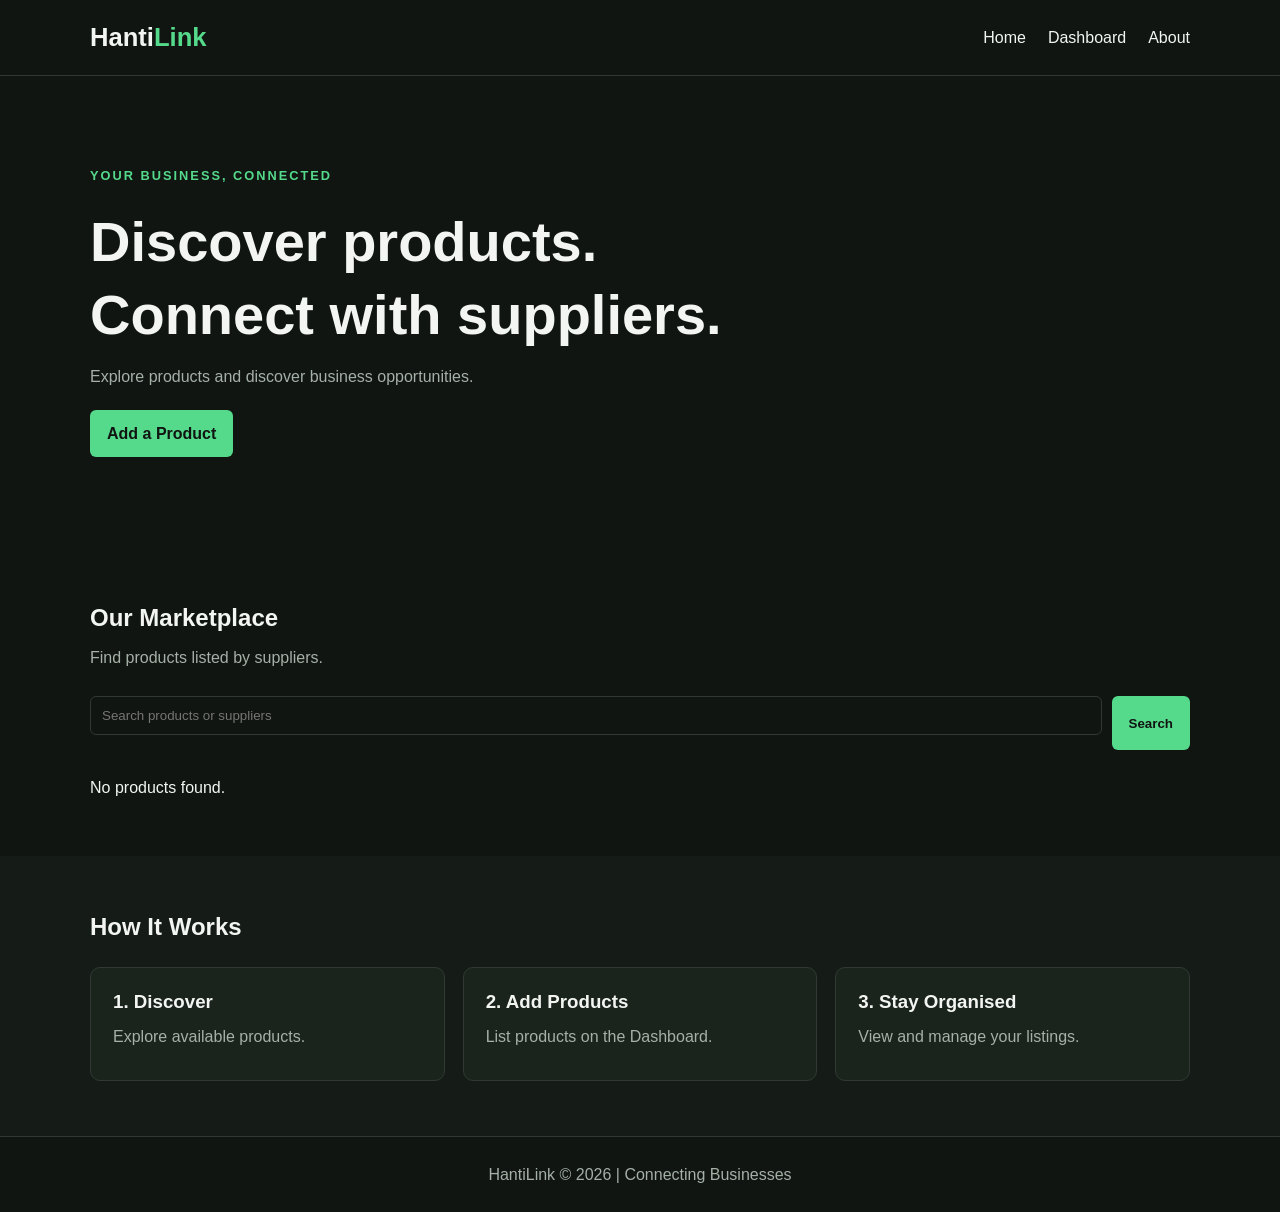
<file: index.html>
<!DOCTYPE html>
<html lang="en">
<head>
    <meta charset="UTF-8">
    <meta name="viewport" content="width=device-width, initial-scale=1">
    <title>HantiLink | Home</title>
    <link rel="stylesheet" href="style.css">
    <script src="script.js" defer></script>
</head>
<body>
    <header>
        <nav class="container navbar">
            <a class="logo" href="index.html">Hanti<span>Link</span></a>
            <div class="links">
                <a href="index.html">Home</a>
                <a href="dashboard.html">Dashboard</a>
                <a href="about.html">About</a>
            </div>
        </nav>
    </header>

    <main>
        <section class="hero container">
            <p class="tag">YOUR BUSINESS, CONNECTED</p>
            <h1>Discover products.<br>Connect with suppliers.</h1>
            <p>Explore products and discover business opportunities.</p>
            <a class="button" href="dashboard.html">Add a Product</a>
        </section>

        <section class="container section">
            <h2>Our Marketplace</h2>
            <p>Find products listed by suppliers.</p>
            <form id="search-form" class="search">
                <input id="search-input" type="search"
                    placeholder="Search products or suppliers"
                    aria-label="Search products">
                <button class="button" type="submit">Search</button>
            </form>
            <p id="search-message" aria-live="polite"></p>
            <div id="product-list" class="products"></div>
        </section>

        <section class="section intro">
            <div class="container">
                <h2>How It Works</h2>
                <div class="products">
                    <article class="card">
                        <h3>1. Discover</h3>
                        <p>Explore available products.</p>
                    </article>
                    <article class="card">
                        <h3>2. Add Products</h3>
                        <p>List products on the Dashboard.</p>
                    </article>
                    <article class="card">
                        <h3>3. Stay Organised</h3>
                        <p>View and manage your listings.</p>
                    </article>
                </div>
            </div>
        </section>
    </main>

    <footer class="footer">
        <p>HantiLink &copy; 2026 | Connecting Businesses</p>
    </footer>
</body>
</html>
</file>
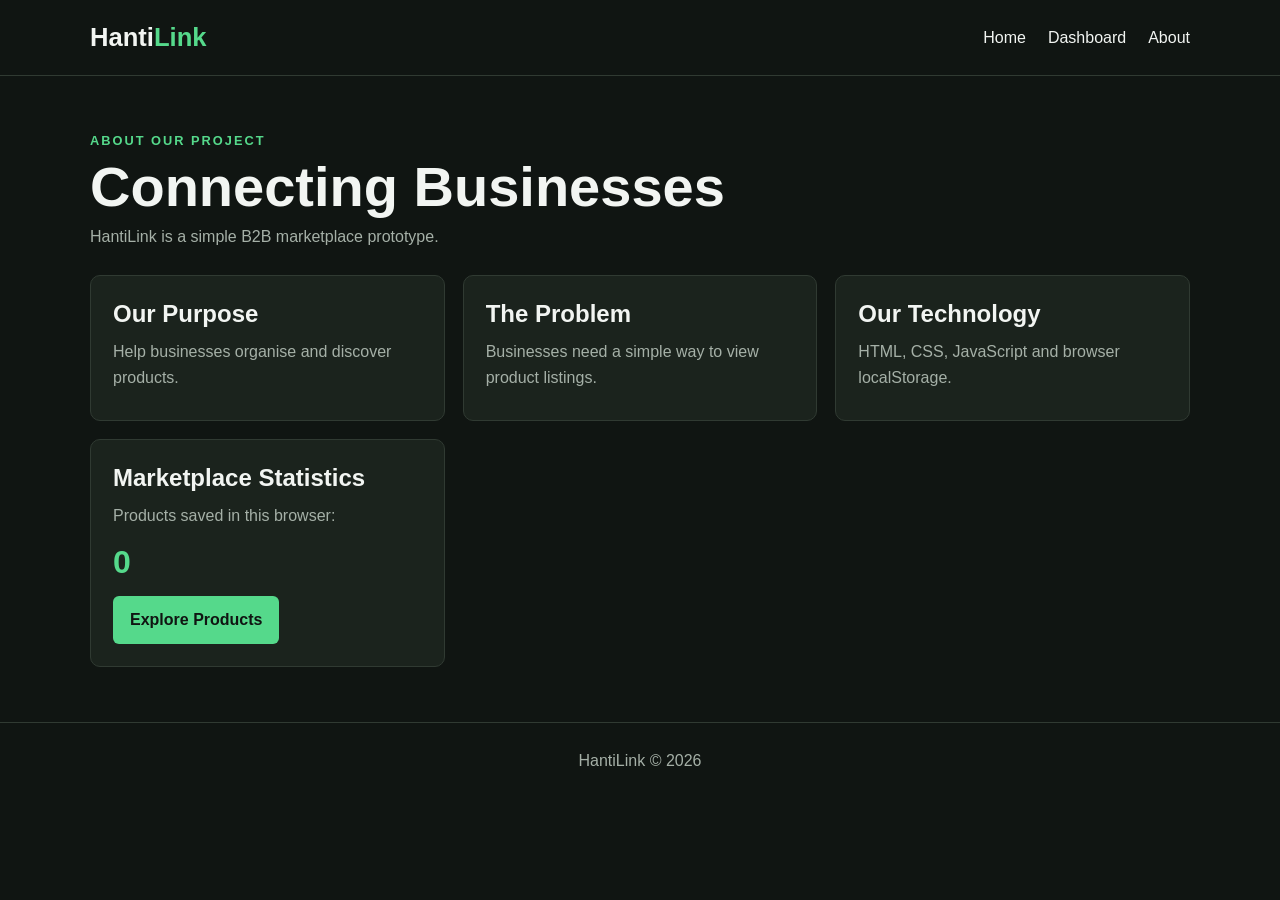
<file: about.html>
<!DOCTYPE html>
<html lang="en">
<head>
    <meta charset="UTF-8">
    <meta name="viewport" content="width=device-width, initial-scale=1">
    <title>HantiLink | About</title>
    <link rel="stylesheet" href="style.css">
    <script src="script.js" defer></script>
</head>
<body>
    <header>
        <nav class="container navbar">
            <a class="logo" href="index.html">Hanti<span>Link</span></a>
            <div class="links">
                <a href="index.html">Home</a>
                <a href="dashboard.html">Dashboard</a>
                <a href="about.html">About</a>
            </div>
        </nav>
    </header>

    <main class="container section">
        <p class="tag">ABOUT OUR PROJECT</p>
        <h1>Connecting Businesses</h1>
        <p>HantiLink is a simple B2B marketplace prototype.</p>

        <div class="products">
            <article class="card">
                <h2>Our Purpose</h2>
                <p>Help businesses organise and discover products.</p>
            </article>
            <article class="card">
                <h2>The Problem</h2>
                <p>Businesses need a simple way to view product listings.</p>
            </article>
            <article class="card">
                <h2>Our Technology</h2>
                <p>HTML, CSS, JavaScript and browser localStorage.</p>
            </article>
            <article class="card">
                <h2>Marketplace Statistics</h2>
                <p>Products saved in this browser:</p>
                <p id="about-count" class="count">0</p>
                <a class="button" href="index.html">Explore Products</a>
            </article>
        </div>
    </main>

    <footer class="footer">
        <p>HantiLink &copy; 2026</p>
    </footer>
</body>
</html>
</file>
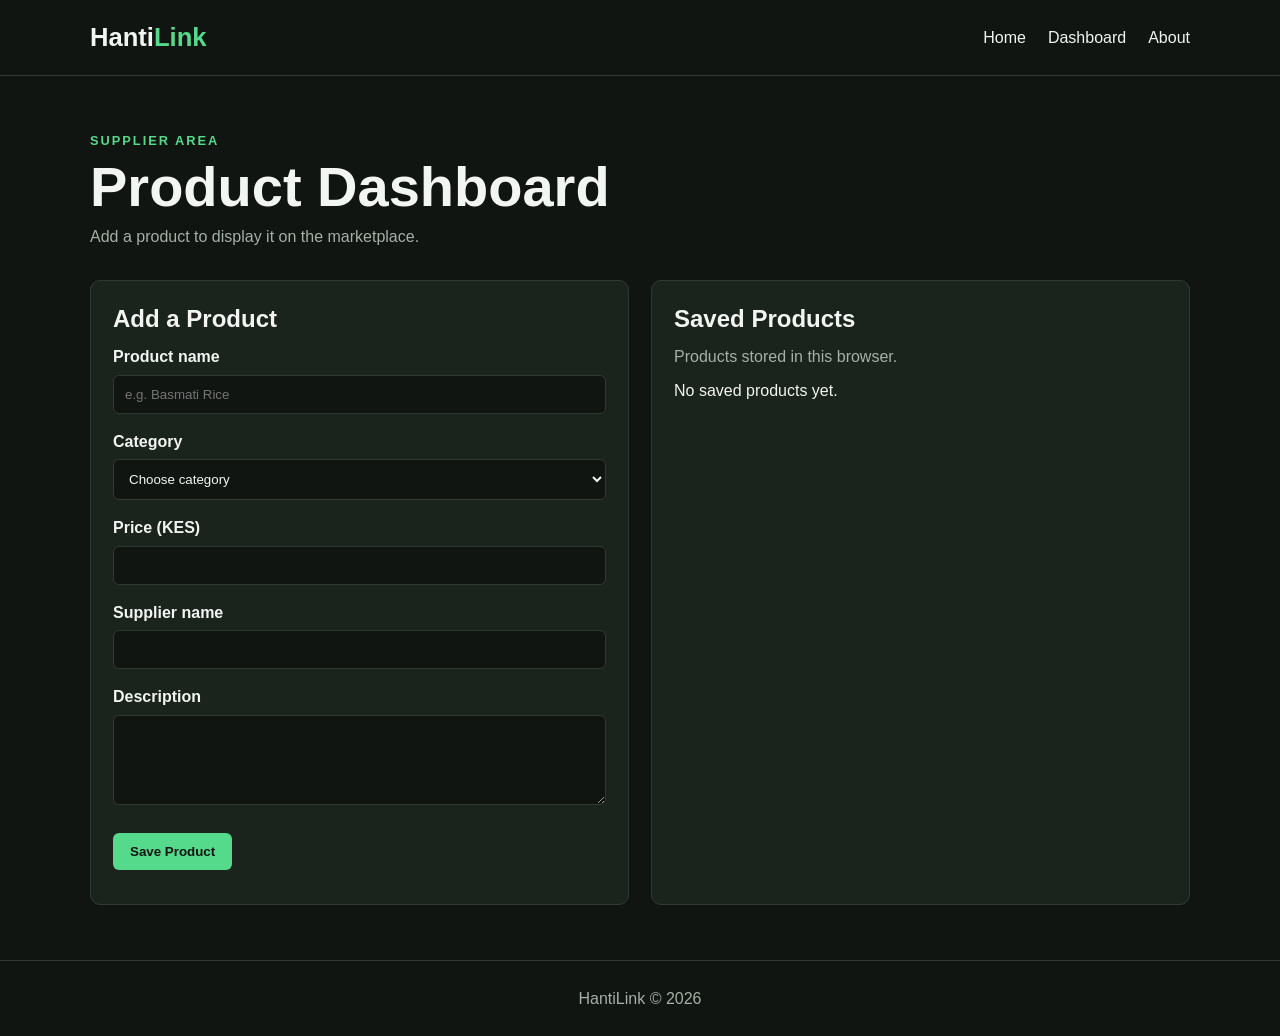
<file: dashboard.html>
<!DOCTYPE html>
<html lang="en">
<head>
    <meta charset="UTF-8">
    <meta name="viewport" content="width=device-width, initial-scale=1">
    <title>HantiLink | Dashboard</title>
    <link rel="stylesheet" href="style.css">
    <script src="script.js" defer></script>
</head>
<body>
    <header>
        <nav class="container navbar">
            <a class="logo" href="index.html">Hanti<span>Link</span></a>
            <div class="links">
                <a href="index.html">Home</a>
                <a href="dashboard.html">Dashboard</a>
                <a href="about.html">About</a>
            </div>
        </nav>
    </header>

    <main class="container section">
        <p class="tag">SUPPLIER AREA</p>
        <h1>Product Dashboard</h1>
        <p>Add a product to display it on the marketplace.</p>

        <div class="layout">
            <section class="card">
                <h2>Add a Product</h2>
                <form id="product-form">
                    <label for="product-name">Product name</label>
                    <input id="product-name" maxlength="70"
                        required placeholder="e.g. Basmati Rice">

                    <label for="product-category">Category</label>
                    <select id="product-category" required>
                        <option value="">Choose category</option>
                        <option>Agriculture</option>
                        <option>Electronics</option>
                        <option>Furniture</option>
                        <option>Clothing</option>
                        <option>Other</option>
                    </select>

                    <label for="product-price">Price (KES)</label>
                    <input id="product-price" type="number"
                        min="0.01" step="0.01" required>

                    <label for="supplier-name">Supplier name</label>
                    <input id="supplier-name" maxlength="70" required>

                    <label for="product-description">Description</label>
                    <textarea id="product-description"
                        maxlength="250" required></textarea>

                    <button class="button" type="submit">Save Product</button>
                    <p id="form-message" aria-live="polite"></p>
                </form>
            </section>

            <section class="card">
                <h2>Saved Products</h2>
                <p>Products stored in this browser.</p>
                <div id="saved-list"></div>
            </section>
        </div>
    </main>

    <footer class="footer">
        <p>HantiLink &copy; 2026</p>
    </footer>
</body>
</html>
</file>
<file: style.css>
* {
    box-sizing: border-box;
    margin: 0;
    padding: 0;
}

:root {
    --bg: #101512;
    --card: #1b231d;
    --green: #55d98b;
    --text: #f2f5f2;
    --muted: #a5b0a7;
    --border: #303a32;
}

body {
    background: var(--bg);
    color: var(--text);
    font-family: Arial, sans-serif;
    line-height: 1.6;
}

a { color: inherit; text-decoration: none; }
p { color: var(--muted); }
h1, h2, h3 { line-height: 1.3; }
h1 { font-size: clamp(2rem, 5vw, 3.5rem); }
h2 { margin-bottom: 12px; }
.container { width: 90%; max-width: 1100px; margin: auto; }

header { border-bottom: 1px solid var(--border); }
.navbar {
    min-height: 75px;
    display: flex;
    justify-content: space-between;
    align-items: center;
    gap: 20px;
}
.logo { font-size: 1.6rem; font-weight: bold; }
.logo span, .tag { color: var(--green); }
.links { display: flex; gap: 22px; }
.links a:hover { color: var(--green); }

/* 3. Main sections */
.hero { padding-top: 90px; padding-bottom: 90px; }
.hero h1 { margin: 12px 0; }
.hero p { margin-bottom: 20px; }
.section { padding-top: 55px; padding-bottom: 55px; }
.tag { font-size: 0.8rem; font-weight: bold; letter-spacing: 2px; }
.intro { background: #151b17; }
.intro .container > h2 { margin-bottom: 25px; }

.button {
    display: inline-block;
    padding: 11px 17px;
    background: var(--green);
    color: #101512;
    border: 0;
    border-radius: 6px;
    font-weight: bold;
    cursor: pointer;
}
.button:hover { opacity: 0.85; }
.search { display: flex; gap: 10px; margin: 20px 0; }
input, select, textarea {
    width: 100%;
    padding: 11px;
    margin: 5px 0 15px;
    color: var(--text);
    background: var(--bg);
    border: 1px solid var(--border);
    border-radius: 6px;
}
textarea { min-height: 90px; resize: vertical; }
label { display: block; font-weight: bold; }
input:focus, select:focus, textarea:focus {
    outline: 2px solid var(--green);
}
form .button { margin-top: 5px; }
#form-message, #search-message { margin: 12px 0; }

/* 5. Cards and product layouts */
.products {
    display: grid;
    grid-template-columns: repeat(3, minmax(0, 1fr));
    gap: 18px;
    margin-top: 25px;
}
.card {
    padding: 22px;
    background: var(--card);
    border: 1px solid var(--border);
    border-radius: 10px;
    overflow-wrap: anywhere;
}
.card h2, .card h3 { margin-bottom: 10px; }
.card p { margin-bottom: 8px; }
.layout {
    display: grid;
    grid-template-columns: 1fr 1fr;
    gap: 22px;
    margin-top: 30px;
}
.count { color: var(--green); font-size: 2rem; font-weight: bold; }
.delete-button {
    padding: 6px 10px;
    margin-top: 8px;
    color: #ffaaaa;
    background: transparent;
    border: 1px solid #754646;
    border-radius: 5px;
    cursor: pointer;
}

.footer {
    padding: 25px 5%;
    text-align: center;
    border-top: 1px solid var(--border);
}

@media (max-width: 750px) {
    .products, .layout { grid-template-columns: repeat(2, 1fr); }
    .hero { padding-top: 60px; padding-bottom: 60px; }
}
@media (max-width: 520px) {
    .navbar { padding: 15px 0; flex-wrap: wrap; }
    .links { width: 100%; justify-content: space-between; gap: 10px; }
    .products, .layout { grid-template-columns: 1fr; }
    .search { flex-direction: column; }
    .section { padding-top: 35px; padding-bottom: 35px; }
}
</file>
